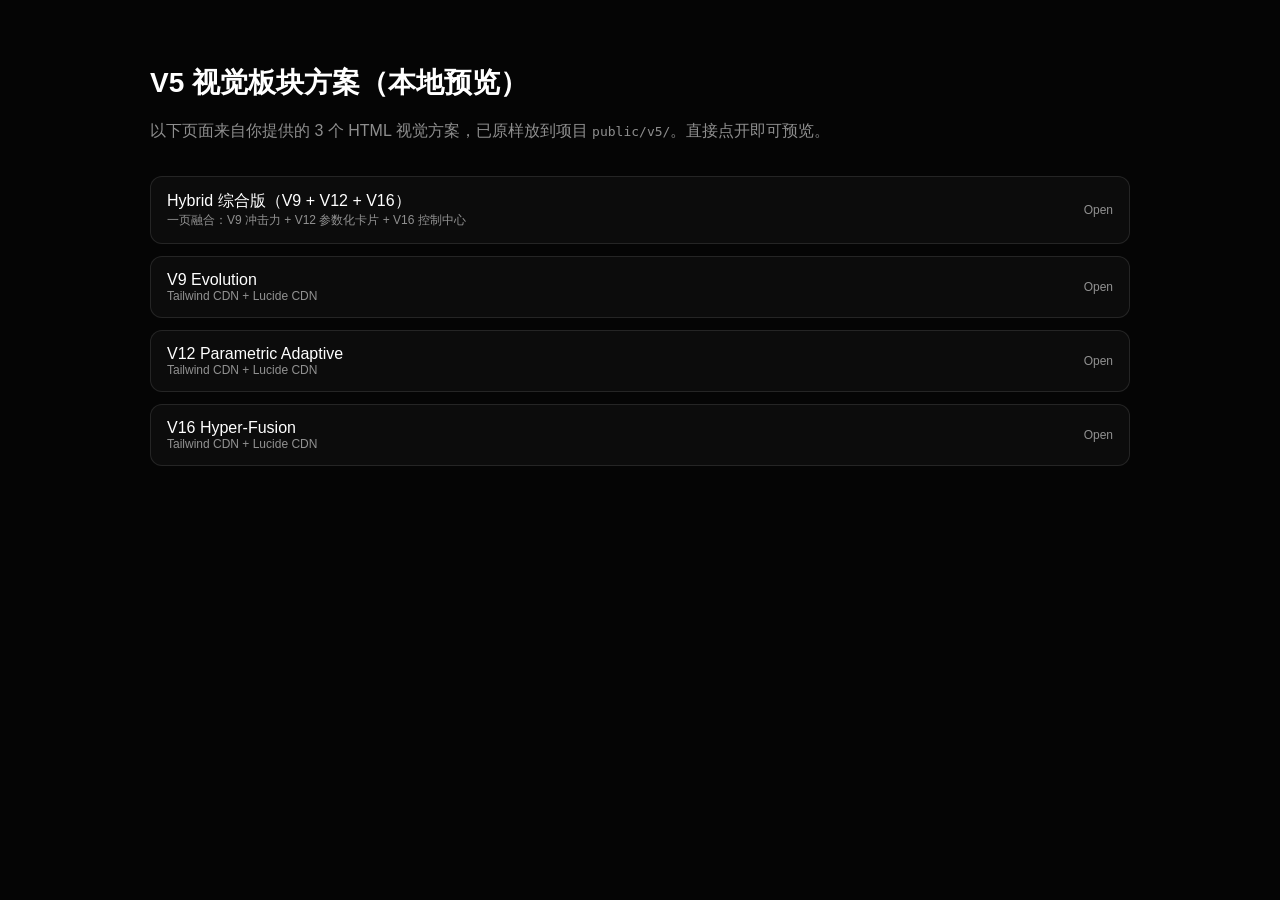
<file: v5/index.html>
<!DOCTYPE html>
<html lang="zh-CN">
<head>
  <meta charset="UTF-8" />
  <meta name="viewport" content="width=device-width, initial-scale=1.0" />
  <title>V5 Visual Boards</title>
  <style>
    body { margin: 0; background: #050505; color: #fff; font-family: -apple-system, BlinkMacSystemFont, 'Segoe UI', Roboto, Helvetica, Arial, 'Noto Sans SC', 'PingFang SC', 'Microsoft YaHei', sans-serif; }
    .wrap { max-width: 980px; margin: 0 auto; padding: 64px 24px; }
    h1 { font-size: 28px; margin: 0 0 16px; }
    p { color: rgba(255,255,255,0.55); margin: 0 0 32px; line-height: 1.6; }
    .list { display: grid; gap: 12px; }
    a {
      display: flex;
      justify-content: space-between;
      align-items: center;
      padding: 14px 16px;
      border: 1px solid rgba(255,255,255,0.10);
      border-radius: 12px;
      text-decoration: none;
      color: #fff;
      background: rgba(255,255,255,0.03);
      transition: transform 150ms ease, border-color 150ms ease, background 150ms ease;
    }
    a:hover { transform: translateY(-1px); border-color: rgba(132,204,22,0.5); background: rgba(255,255,255,0.05); }
    .tag { font-size: 12px; color: rgba(255,255,255,0.55); }
  </style>
</head>
<body>
  <div class="wrap">
    <h1>V5 视觉板块方案（本地预览）</h1>
    <p>以下页面来自你提供的 3 个 HTML 视觉方案，已原样放到项目 <code>public/v5/</code>。直接点开即可预览。</p>
    <div class="list">
      <a href="./v5-hybrid.html">
        <div>
          <div>Hybrid 综合版（V9 + V12 + V16）</div>
          <div class="tag">一页融合：V9 冲击力 + V12 参数化卡片 + V16 控制中心</div>
        </div>
        <div class="tag">Open</div>
      </a>
      <a href="./v9-index.html">
        <div>
          <div>V9 Evolution</div>
          <div class="tag">Tailwind CDN + Lucide CDN</div>
        </div>
        <div class="tag">Open</div>
      </a>
      <a href="./v12-index.html">
        <div>
          <div>V12 Parametric Adaptive</div>
          <div class="tag">Tailwind CDN + Lucide CDN</div>
        </div>
        <div class="tag">Open</div>
      </a>
      <a href="./v16-index.html">
        <div>
          <div>V16 Hyper-Fusion</div>
          <div class="tag">Tailwind CDN + Lucide CDN</div>
        </div>
        <div class="tag">Open</div>
      </a>
    </div>
  </div>
</body>
</html>
</file>
